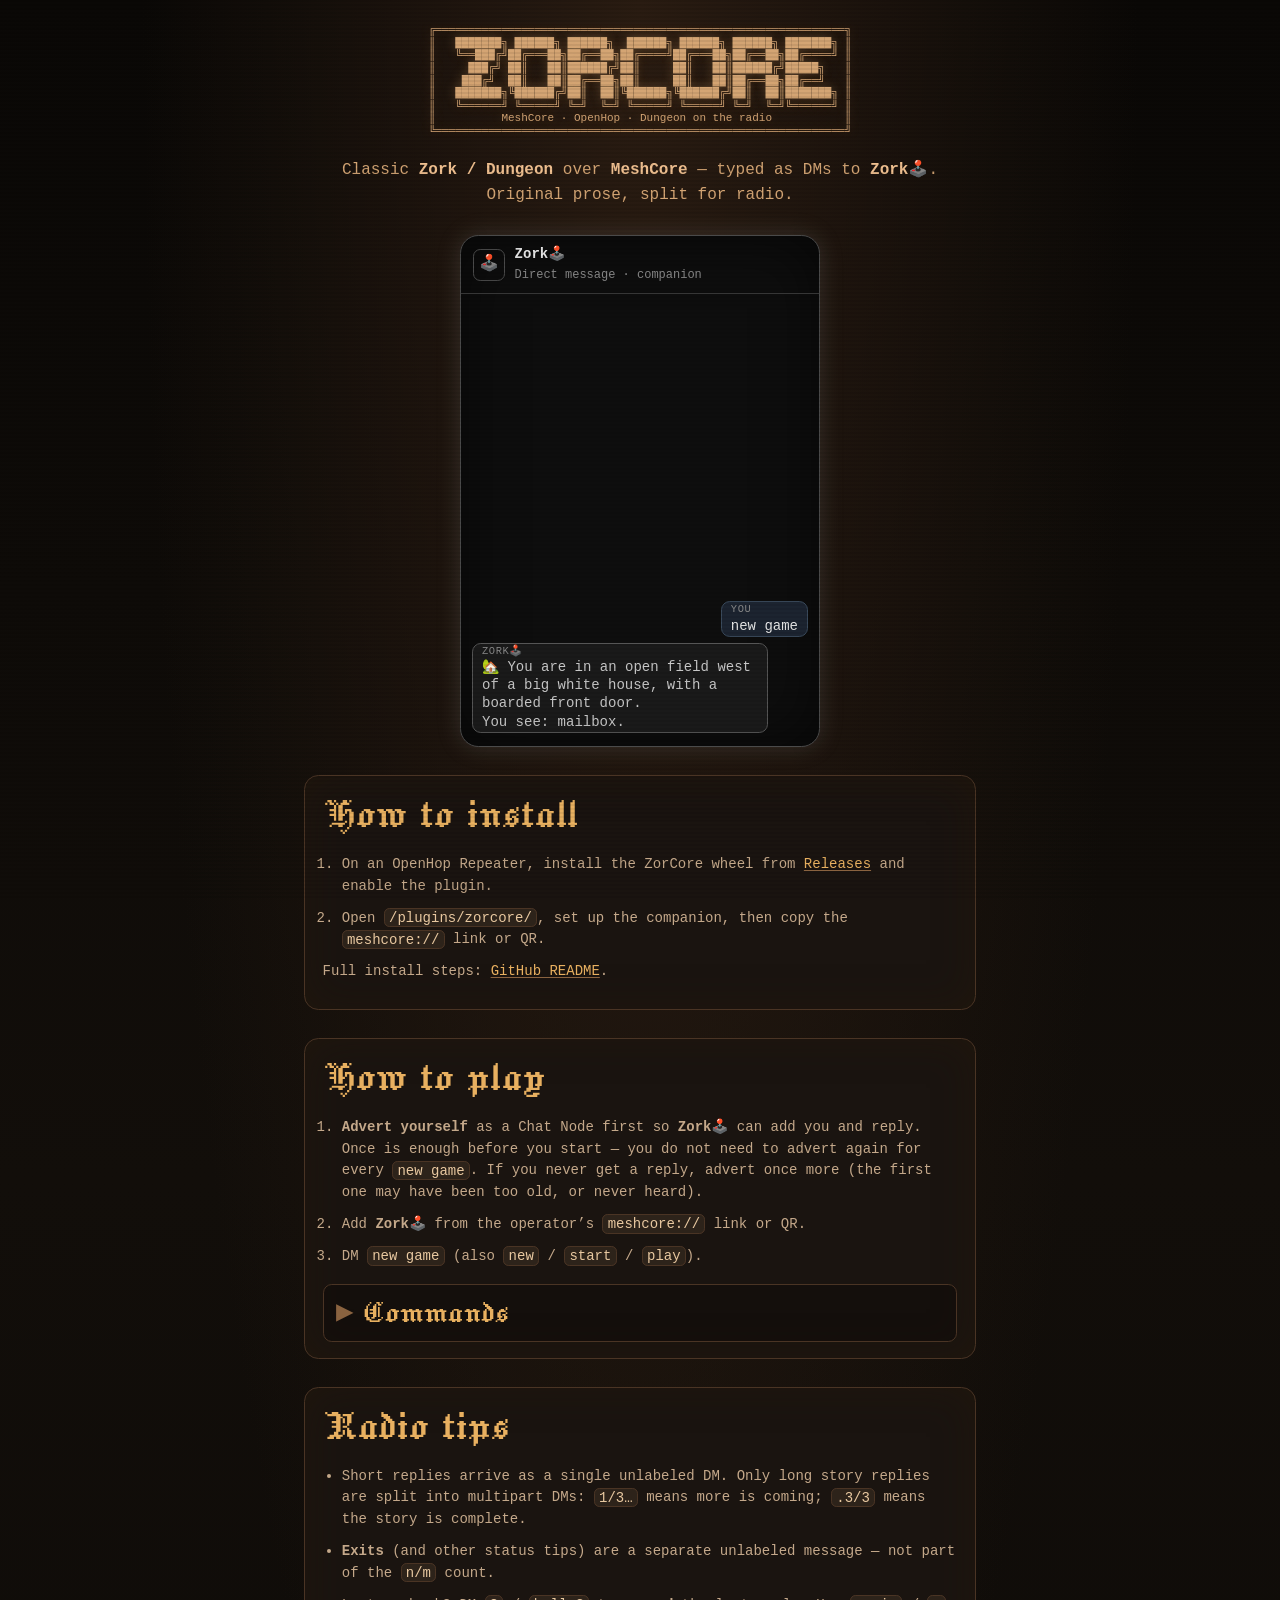
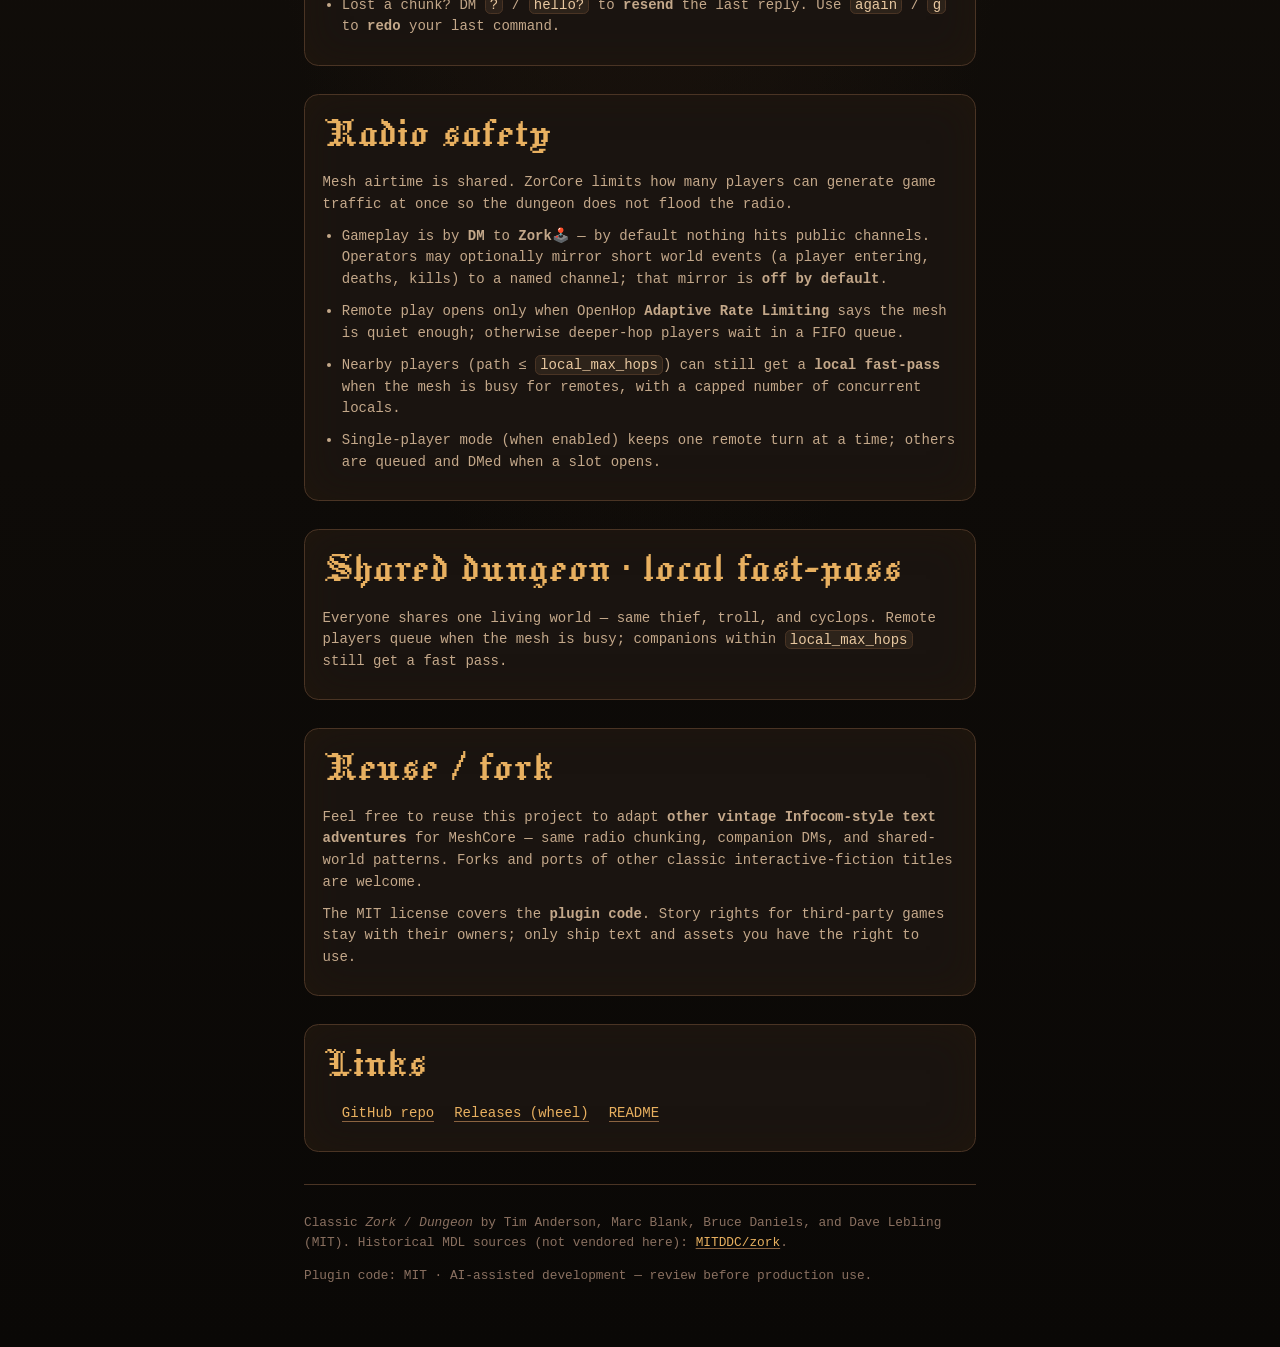
<file: docs/index.html>
<!DOCTYPE html>
<html lang="en">
  <head>
    <meta charset="utf-8" />
    <meta name="viewport" content="width=device-width, initial-scale=1" />
    <title>ZorCore — dungeon on the radio</title>
    <meta
      name="description"
      content="ZorCore: classic Zork / Dungeon on MeshCore, played by DM to Zork🕹️."
    />
    <link rel="preconnect" href="https://fonts.googleapis.com" />
    <link rel="preconnect" href="https://fonts.gstatic.com" crossorigin />
    <link
      href="https://fonts.googleapis.com/css2?family=Jacquard+12&display=swap"
      rel="stylesheet"
    />
    <link rel="stylesheet" href="styles.css" />
  </head>
  <body class="crt-flicker">
    <div class="scanlines" aria-hidden="true"></div>
    <main class="wrap">
      <pre class="banner">╔══════════════════════════════════════════════════════════════╗
║   ███████╗ ██████╗ ██████╗  ██████╗ ██████╗ ██████╗ ███████╗ ║
║   ╚══███╔╝██╔═══██╗██╔══██╗██╔════╝██╔═══██╗██╔══██╗██╔════╝ ║
║     ███╔╝ ██║   ██║██████╔╝██║     ██║   ██║██████╔╝█████╗   ║
║    ███╔╝  ██║   ██║██╔══██╗██║     ██║   ██║██╔══██╗██╔══╝   ║
║   ███████╗╚██████╔╝██║  ██║╚██████╗╚██████╔╝██║  ██║███████╗ ║
║   ╚══════╝ ╚═════╝ ╚═╝  ╚═╝ ╚═════╝ ╚═════╝ ╚═╝  ╚═╝╚══════╝ ║
║          MeshCore · OpenHop · Dungeon on the radio           ║
╚══════════════════════════════════════════════════════════════╝</pre>

      <p class="pitch">
        Classic <strong>Zork / Dungeon</strong> over <strong>MeshCore</strong> —
        typed as DMs to <strong>Zork🕹️</strong>. Original prose, split for radio.
      </p>

      <section class="dm" aria-label="Example MeshCore DM gameplay">
        <div class="dm-header">
          <div class="dm-avatar" aria-hidden="true">🕹️</div>
          <div class="dm-meta">
            <div class="name">Zork🕹️</div>
            <div class="sub">Direct message · companion</div>
          </div>
        </div>
        <div class="dm-thread" id="dm-thread">
          <div class="dm-spacer" aria-hidden="true"></div>
          <div class="dm-log" id="dm-log">
          <div class="bubble player visible" data-delay="0"><span class="who">You</span>new game</div>
          <div class="bubble companion" data-delay="1400"><span class="who">Zork🕹️</span>🏡 You are in an open field west of a big white house, with a boarded front door.
You see: mailbox.</div>
          <div class="bubble tip" data-delay="700"><span class="who">tip</span>Exits: north, south, west.</div>
          <div class="bubble player" data-delay="800"><span class="who">You</span>n</div>
          <div class="bubble companion" data-delay="1400"><span class="who">Zork🕹️</span>🏡 You are facing the north side of a white house. There is no door here, and all the windows are barred.</div>
          <div class="bubble tip" data-delay="700"><span class="who">tip</span>Exits: east, north, west.</div>
          <div class="bubble player" data-delay="800"><span class="who">You</span>e</div>
          <div class="bubble companion" data-delay="1400"><span class="who">Zork🕹️</span>🏡 You are behind the white house. In one corner of the house there is a small window which is slightly ajar.</div>
          <div class="bubble tip" data-delay="700"><span class="who">tip</span>Exits: east, north, south.</div>
          <div class="bubble player" data-delay="800"><span class="who">You</span>open window</div>
          <div class="bubble companion" data-delay="1000"><span class="who">Zork🕹️</span>🏡 The window opens far enough to climb through.</div>
          <div class="bubble player" data-delay="800"><span class="who">You</span>w</div>
          <div class="bubble companion" data-delay="1500"><span class="who">Zork🕹️</span>🏡 You are in the kitchen of the white house. A table seems to have been used recently for the preparation of food. <span class="mark">1/3…</span></div>
          <div class="bubble companion" data-delay="1300"><span class="who">Zork🕹️</span>A passage leads to the west and a dark staircase can be seen leading upward. To the east is a small window which is slightly ajar. <span class="mark">2/3…</span></div>
          <div class="bubble companion" data-delay="1300"><span class="who">Zork🕹️</span>You see: sandwich bag, glass bottle. <span class="mark">.3/3</span></div>
          <div class="bubble tip" data-delay="800"><span class="who">tip</span>[+10 points]
Exits: east, out, up, west.</div>
          <div class="bubble player" data-delay="900"><span class="who">You</span>u</div>
          <div class="bubble companion" data-delay="1600"><span class="who">Zork🕹️</span>🏡 It is pitch black. You are likely to be eaten by a grue.</div>
          <div class="bubble tip" data-delay="800"><span class="who">tip</span>⏱️ Something stirs in the dark… ~45s.</div>
          <div class="bubble companion" data-delay="45000"><span class="who">Zork🕹️ · game over</span>🏡 Oh no! A lurking grue gobbles you up.</div>
          </div>
        </div>
      </section>

      <section class="section">
        <h2>How to install</h2>
        <ol>
          <li>
            On an OpenHop Repeater, install the ZorCore wheel from
            <a href="https://github.com/gillesbolland/zorkcore/releases"
              >Releases</a
            >
            and enable the plugin.
          </li>
          <li>
            Open <code>/plugins/zorcore/</code>, set up the companion, then copy
            the <code>meshcore://</code> link or QR.
          </li>
        </ol>
        <p>
          Full install steps:
          <a href="https://github.com/gillesbolland/zorkcore#install"
            >GitHub README</a
          >.
        </p>
      </section>

      <section class="section">
        <h2>How to play</h2>
        <ol>
          <li>
            <strong>Advert yourself</strong> as a Chat Node first so
            <strong>Zork🕹️</strong> can add you and reply. Once is enough before
            you start — you do not need to advert again for every
            <code>new game</code>. If you never get a reply, advert once more
            (the first one may have been too old, or never heard).
          </li>
          <li>
            Add <strong>Zork🕹️</strong> from the operator’s
            <code>meshcore://</code> link or QR.
          </li>
          <li>
            DM <code>new game</code> (also <code>new</code> /
            <code>start</code> / <code>play</code>).
          </li>
        </ol>

        <details class="accordion">
          <summary>Commands</summary>
          <div class="accordion-body">
            <h3>Start and help</h3>
            <dl class="cmd-list">
              <div>
                <dt><code>new game</code> / <code>new</code> / <code>start</code> / <code>play</code></dt>
                <dd>Begin (or restart) a run</dd>
              </div>
              <div>
                <dt><code>hello</code> / <code>?</code> (first contact)</dt>
                <dd>Short how-to-start help</dd>
              </div>
              <div>
                <dt><code>help</code></dt>
                <dd>Short help</dd>
              </div>
            </dl>

            <h3>Movement and looking</h3>
            <dl class="cmd-list">
              <div>
                <dt><code>n</code> <code>s</code> <code>e</code> <code>w</code> <code>u</code> <code>d</code> (and diagonals)</dt>
                <dd>Move</dd>
              </div>
              <div>
                <dt><code>look</code> / <code>l</code></dt>
                <dd>Full room description (multipart if needed)</dd>
              </div>
              <div>
                <dt><code>examine</code> / <code>x</code> / <code>look at …</code></dt>
                <dd>Describe an object</dd>
              </div>
              <div>
                <dt><code>look under …</code></dt>
                <dd>Puzzle-critical (e.g. rug, leaves)</dd>
              </div>
              <div>
                <dt><code>inventory</code> / <code>i</code></dt>
                <dd>What you carry</dd>
              </div>
              <div>
                <dt><code>score</code></dt>
                <dd>Score and moves</dd>
              </div>
              <div>
                <dt><code>wait</code> / <code>z</code></dt>
                <dd>Time passes</dd>
              </div>
            </dl>

            <h3>Radio-specific</h3>
            <dl class="cmd-list">
              <div>
                <dt><code>?</code> / <code>hello?</code> / <code>hello</code></dt>
                <dd>Resend the last reply (lost chunk)</dd>
              </div>
              <div>
                <dt><code>again</code> / <code>g</code> / <code>repeat</code></dt>
                <dd>Redo your last gameplay command</dd>
              </div>
            </dl>

            <h3>Inventory batching</h3>
            <dl class="cmd-list">
              <div>
                <dt><code>take all</code>, <code>drop all</code></dt>
                <dd>Batch take / drop</dd>
              </div>
              <div>
                <dt><code>take all except lamp</code></dt>
                <dd>Except / but</dd>
              </div>
              <div>
                <dt><code>take valuables</code></dt>
                <dd>Valuables only</dd>
              </div>
              <div>
                <dt><code>take lamp, sword and paper</code></dt>
                <dd>Comma / and lists</dd>
              </div>
              <div>
                <dt><code>examine it</code>, <code>drop them</code></dt>
                <dd>Pronouns</dd>
              </div>
            </dl>

            <h3>Meta</h3>
            <dl class="cmd-list">
              <div>
                <dt><code>save</code></dt>
                <dd>Checkpoint → <code>Saved.</code></dd>
              </div>
              <div>
                <dt><code>restore</code></dt>
                <dd>Load checkpoint</dd>
              </div>
              <div>
                <dt><code>quit</code> / <code>q</code> / <code>bye</code></dt>
                <dd>Leave the play slot (checkpoint kept)</dd>
              </div>
              <div>
                <dt><code>brief</code> / <code>verbose</code></dt>
                <dd>
                  Verbose by default (full room text on every move);
                  <code>brief</code> shortens revisits
                </dd>
              </div>
              <div>
                <dt><code>version</code></dt>
                <dd>Plugin / content versions</dd>
              </div>
            </dl>
            <p class="cmd-note">
              Most classic dungeon verbs are understood; unimplemented ones get a
              short stub reply.
            </p>
          </div>
        </details>
      </section>

      <section class="section">
        <h2>Radio tips</h2>
        <ul>
          <li>
            Short replies arrive as a single unlabeled DM. Only long story
            replies are split into multipart DMs: <code>1/3…</code> means more is
            coming; <code>.3/3</code> means the story is complete.
          </li>
          <li>
            <strong>Exits</strong> (and other status tips) are a separate unlabeled
            message — not part of the <code>n/m</code> count.
          </li>
          <li>
            Lost a chunk? DM <code>?</code> / <code>hello?</code> to
            <strong>resend</strong> the last reply. Use <code>again</code> /
            <code>g</code> to <strong>redo</strong> your last command.
          </li>
        </ul>
      </section>

      <section class="section">
        <h2>Radio safety</h2>
        <p>
          Mesh airtime is shared. ZorCore limits how many players can generate
          game traffic at once so the dungeon does not flood the radio.
        </p>
        <ul>
          <li>
            Gameplay is by <strong>DM</strong> to <strong>Zork🕹️</strong> — by
            default nothing hits public channels. Operators may optionally mirror
            short world events (a player entering, deaths, kills) to a named
            channel; that mirror is <strong>off by default</strong>.
          </li>
          <li>
            Remote play opens only when OpenHop
            <strong>Adaptive Rate Limiting</strong> says the mesh is quiet enough;
            otherwise deeper-hop players wait in a FIFO queue.
          </li>
          <li>
            Nearby players (path ≤ <code>local_max_hops</code>) can still get a
            <strong>local fast-pass</strong> when the mesh is busy for remotes,
            with a capped number of concurrent locals.
          </li>
          <li>
            Single-player mode (when enabled) keeps one remote turn at a time;
            others are queued and DMed when a slot opens.
          </li>
        </ul>
      </section>

      <section class="section">
        <h2>Shared dungeon · local fast-pass</h2>
        <p>
          Everyone shares one living world — same thief, troll, and cyclops.
          Remote players queue when the mesh is busy; companions within
          <code>local_max_hops</code> still get a fast pass.
        </p>
      </section>

      <section class="section">
        <h2>Reuse / fork</h2>
        <p>
          Feel free to reuse this project to adapt
          <strong>other vintage Infocom-style text adventures</strong> for
          MeshCore — same radio chunking, companion DMs, and shared-world
          patterns. Forks and ports of other classic interactive-fiction titles
          are welcome.
        </p>
        <p>
          The MIT license covers the <strong>plugin code</strong>. Story rights
          for third-party games stay with their owners; only ship text and assets
          you have the right to use.
        </p>
      </section>

      <section class="section">
        <h2>Links</h2>
        <ul class="links">
          <li>
            <a href="https://github.com/gillesbolland/zorkcore">GitHub repo</a>
          </li>
          <li>
            <a href="https://github.com/gillesbolland/zorkcore/releases"
              >Releases (wheel)</a
            >
          </li>
          <li>
            <a href="https://github.com/gillesbolland/zorkcore#zorcore"
              >README</a
            >
          </li>
        </ul>
      </section>

      <footer class="footer">
        <p>
          Classic <em>Zork</em> / <em>Dungeon</em> by Tim Anderson, Marc Blank,
          Bruce Daniels, and Dave Lebling (MIT). Historical MDL sources (not
          vendored here):
          <a href="https://github.com/MITDDC/zork">MITDDC/zork</a>.
        </p>
        <p>Plugin code: MIT · AI-assisted development — review before production use.</p>
      </footer>
    </main>
    <script src="script.js"></script>
  </body>
</html>
</file>
<file: docs/styles.css>
:root {
  --bg: #120e0a;
  --bg-panel: #1a1410;
  --phosphor: #d4a574;
  --phosphor-dim: #8a6340;
  --phosphor-glow: rgba(212, 165, 116, 0.32);
  --amber: #e8b060;
  --muted: #8a7060;
  --player: #3a2a1c;
  --companion: #221810;
  --border: #4a3424;
  --radius: 0.9rem;
  --font: "IBM Plex Mono", "Cascadia Code", "SF Mono", Consolas, monospace;
  --font-display: "Jacquard 12", Georgia, "Times New Roman", serif;
}

*,
*::before,
*::after {
  box-sizing: border-box;
}

html {
  scroll-behavior: smooth;
}

body {
  margin: 0;
  min-height: 100vh;
  font-family: var(--font);
  font-size: 14px;
  line-height: 1.55;
  color: var(--phosphor);
  background: var(--bg);
  background-image:
    radial-gradient(ellipse at 50% 0%, #2a1c12 0%, transparent 55%),
    linear-gradient(180deg, #0a0806 0%, var(--bg) 40%, #0a0806 100%);
}

a {
  color: var(--amber);
  text-decoration: underline;
  text-decoration-color: var(--phosphor-dim);
  text-underline-offset: 0.15em;
}

a:hover {
  color: #f0c090;
  text-decoration-color: var(--phosphor);
  text-shadow: 0 0 8px var(--phosphor-glow);
}

.scanlines {
  pointer-events: none;
  position: fixed;
  inset: 0;
  z-index: 1000;
  background: repeating-linear-gradient(
    0deg,
    transparent,
    transparent 2px,
    rgba(0, 0, 0, 0.14) 2px,
    rgba(0, 0, 0, 0.14) 4px
  );
  opacity: 0.45;
}

.crt-flicker {
  animation: flicker 6s infinite;
}

@keyframes flicker {
  0%,
  100% {
    opacity: 1;
  }
  92% {
    opacity: 1;
  }
  93% {
    opacity: 0.92;
  }
  94% {
    opacity: 1;
  }
  97% {
    opacity: 0.88;
  }
  98% {
    opacity: 1;
  }
}

.wrap {
  max-width: 44rem;
  margin: 0 auto;
  padding: 1.5rem 1rem 3rem;
  position: relative;
  z-index: 1;
}

.banner {
  white-space: pre;
  overflow-x: auto;
  font-size: clamp(7px, 1.8vw, 11px);
  line-height: 1.15;
  text-align: center;
  margin: 0 0 1.25rem;
  text-shadow: 0 0 12px var(--phosphor-glow);
}

.pitch {
  text-align: center;
  margin: 0 0 1.75rem;
  color: var(--phosphor);
  font-size: 1rem;
}

.pitch strong {
  color: #f0c090;
}

.section {
  margin: 0 0 1.75rem;
  padding: 1rem 1.1rem;
  border: 1px solid var(--border);
  border-radius: var(--radius);
  background: var(--bg-panel);
  box-shadow: inset 0 0 40px rgba(40, 24, 8, 0.4);
}

.section h2 {
  margin: 0 0 0.85rem;
  font-family: var(--font-display);
  font-size: clamp(2.1rem, 6vw, 2.85rem);
  line-height: 1.05;
  letter-spacing: 0.02em;

  color: var(--amber);
  font-weight: 400;
}

.section p,
.section li {
  color: #c4a88a;
  margin: 0 0 0.65rem;
}

.section ul,
.section ol {
  margin: 0;
  padding-left: 1.2rem;
}

.section code {
  color: #e8c8a0;
  background: rgba(212, 165, 116, 0.1);
  padding: 0.05em 0.3em;
  border: 1px solid var(--border);
  border-radius: 0.35rem;
}

.accordion {
  margin-top: 1rem;
  border: 1px solid var(--border);
  border-radius: 0.55rem;
  background: rgba(0, 0, 0, 0.25);
  overflow: hidden;
}

.accordion > summary {
  list-style: none;
  cursor: pointer;
  padding: 0.55rem 0.75rem;
  font-family: var(--font-display);
  color: var(--amber);
  font-weight: 400;
  letter-spacing: 0.02em;

  font-size: clamp(1.7rem, 4.5vw, 2.2rem);
  line-height: 1.1;
  user-select: none;
}

.accordion > summary::-webkit-details-marker {
  display: none;
}

.accordion > summary::before {
  content: "▸ ";
  color: var(--phosphor-dim);
}

.accordion[open] > summary::before {
  content: "▾ ";
}

.accordion > summary:hover {
  color: #f0c090;
  text-shadow: 0 0 8px var(--phosphor-glow);
}

.accordion-body {
  padding: 0 0.75rem 0.85rem;
  border-top: 1px solid var(--border);
}

.accordion-body h3 {
  margin: 0.85rem 0 0.4rem;
  font-family: var(--font-display);
  font-size: clamp(1.35rem, 3.5vw, 1.7rem);
  line-height: 1.1;
  letter-spacing: 0.02em;

  color: var(--phosphor-dim);
  font-weight: 400;
}

.cmd-list {
  margin: 0;
  padding: 0;
}

.cmd-list > div {
  display: grid;
  gap: 0.1rem 0.75rem;
  margin: 0 0 0.45rem;
}

@media (min-width: 520px) {
  .cmd-list > div {
    grid-template-columns: minmax(0, 1.2fr) minmax(0, 1fr);
    align-items: baseline;
  }
}

.cmd-list dt {
  margin: 0;
  color: #e8c8a0;
}

.cmd-list dd {
  margin: 0;
  color: #c4a88a;
  font-size: 0.9rem;
}

.cmd-note {
  margin: 0.75rem 0 0;
  font-size: 0.85rem;
  color: var(--muted);
}

/* --- Fake DM thread (grayscale UI; emojis stay colored) --- */

.dm {
  --dm-bg: #0e0e0e;
  --dm-panel: #161616;
  --dm-border: #4a4a4a;
  --dm-border-soft: #3a3a3a;
  --dm-text: #c8c8c8;
  --dm-text-bright: #e8e8e8;
  --dm-muted: #888;
  --dm-player: #1c2430;
  --dm-player-border: #3a4a5c;
  --dm-companion: #1a1a1a;
  --dm-glow: rgba(180, 180, 180, 0.18);

  /* Handheld-sized chat frame — scroll inside, don't stretch the page. */
  display: flex;
  flex-direction: column;
  width: min(100%, 22.5rem);
  max-width: 100%;
  height: min(32rem, 72vh);
  margin: 0 auto 1.75rem;
  border: 1px solid var(--dm-border);
  border-radius: 1.15rem;
  background: var(--dm-bg);
  color: var(--dm-text);
  box-shadow:
    0 0 24px var(--dm-glow),
    inset 0 0 60px rgba(0, 0, 0, 0.55);
  overflow: hidden;
}

.dm-header {
  display: flex;
  align-items: center;
  gap: 0.6rem;
  padding: 0.5rem 0.75rem;
  border-bottom: 1px solid var(--dm-border-soft);
  flex-shrink: 0;
}

.dm-avatar {
  width: 2rem;
  height: 2rem;
  border: 1px solid var(--dm-border);
  border-radius: 0.45rem;
  display: grid;
  place-items: center;
  font-size: 1rem;
  flex-shrink: 0;
}

.dm-meta {
  min-width: 0;
}

.dm-meta .name {
  font-weight: 600;
  color: var(--dm-text-bright);
}

.dm-meta .sub {
  font-size: 0.75rem;
  color: var(--dm-muted);
}

.dm-thread {
  display: flex;
  flex-direction: column;
  padding: 0;
  min-height: 0;
  flex: 1;
  overflow-x: hidden;
  overflow-y: auto;
  overscroll-behavior: contain;
  -webkit-overflow-scrolling: touch;
}

/* Grows to fill unused height so the log sits on the bottom of the frame
   (like a real mobile DM). Shrinks away once the log overflows. */
.dm-spacer {
  flex: 1 1 auto;
  min-height: 0.75rem;
}

.dm-log {
  display: flex;
  flex-direction: column;
  gap: 0.35rem;
  flex: 0 0 auto;
  padding: 0.35rem 0.7rem 0.85rem;
}

.bubble {
  display: none;
  max-width: 88%;
  padding: 0.06rem 0.55rem;
  line-height: 1.3;
  border: 1px solid var(--dm-border-soft);
  border-radius: 0.55rem;
  white-space: pre-wrap;
  word-break: break-word;
}

.bubble.visible {
  display: block;
  animation: dm-bubble-in 0.35s ease both;
}

@keyframes dm-bubble-in {
  from {
    opacity: 0;
    transform: translateY(12px);
  }
  to {
    opacity: 1;
    transform: translateY(0);
  }
}

.bubble.player {
  align-self: flex-end;
  background: var(--dm-player);
  border-color: var(--dm-player-border);
  color: var(--dm-text-bright);
}

.bubble.companion {
  align-self: flex-start;
  background: var(--dm-companion);
  border-color: #555;
  color: var(--dm-text);
}

.bubble.tip {
  align-self: flex-start;
  background: #141414;
  border-style: dashed;
  border-color: #666;
  color: var(--dm-muted);
  font-size: 0.85rem;
}

.bubble .who {
  display: block;
  font-size: 0.65rem;
  letter-spacing: 0.06em;
  text-transform: uppercase;
  color: var(--dm-muted);
  margin-bottom: 0;
}

.dm .mark {
  color: #b0b0b0;
}

.mark {
  color: var(--amber);
}

.links {
  display: flex;
  flex-wrap: wrap;
  gap: 0.75rem 1.25rem;
  margin: 0;
  padding: 0;
  list-style: none;
}

.links a {
  color: var(--amber);
  text-decoration: none;
  border-bottom: 1px solid var(--phosphor-dim);
}

.links a:hover {
  color: #f0c090;
  border-bottom-color: var(--phosphor);
  text-shadow: 0 0 8px var(--phosphor-glow);
}

.footer {
  margin-top: 2rem;
  padding-top: 1rem;
  border-top: 1px solid var(--border);
  font-size: 0.8rem;
  color: var(--muted);
}

.footer a {
  color: var(--amber);
}

@media (max-width: 480px) {
  .banner {
    font-size: 5.5px;
  }

  .dm {
    width: 100%;
    height: min(28rem, 70vh);
    border-radius: 1rem;
  }

  .bubble {
    max-width: 94%;
  }
}
</file>
